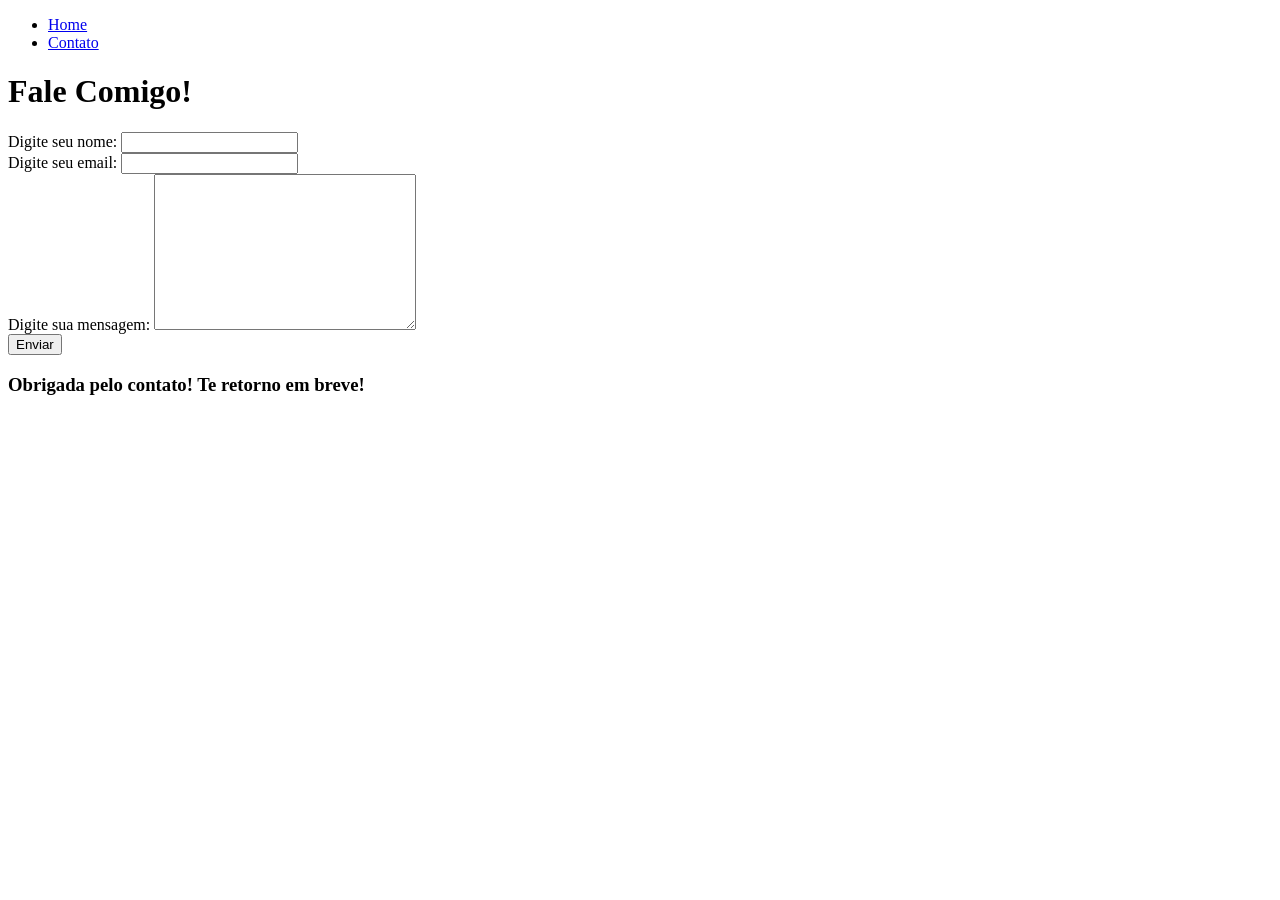
<file: introHTML/contact.html>
<!DOCTYPE html>
<html lang="pt-br">
<head>
    <meta charset="UTF-8">
    <meta name="viewport" content="width=device-width, initial-scale=1.0">
    <title>Contato</title>
</head>
<body>
    <div>
        <ul>
            <li><a href="index.html">Home</a></li>
            <li><a href="contact.html">Contato</a></li>
        </ul>
    </div>

    <div>
        <h1>Fale Comigo!</h1>

        <form>
            <label for="nome">Digite seu nome:</label>
            <input type="text" name="nome" id="nome">
            <br>

            <label for="email">Digite seu email:</label>
            <input type="email" name="email" id="email">
            <br>

            <label for="mensagem">Digite sua mensagem:</label>
            <textarea type="mensagem" name="mensagem" id="mensagem" cols="30" rows="10"></textarea>
            <br>
            <input type="submit" value="Enviar">
        </form>
    </div>

    <h3>Obrigada pelo contato! Te retorno em breve!</h3>
</body>
</html>
</file>
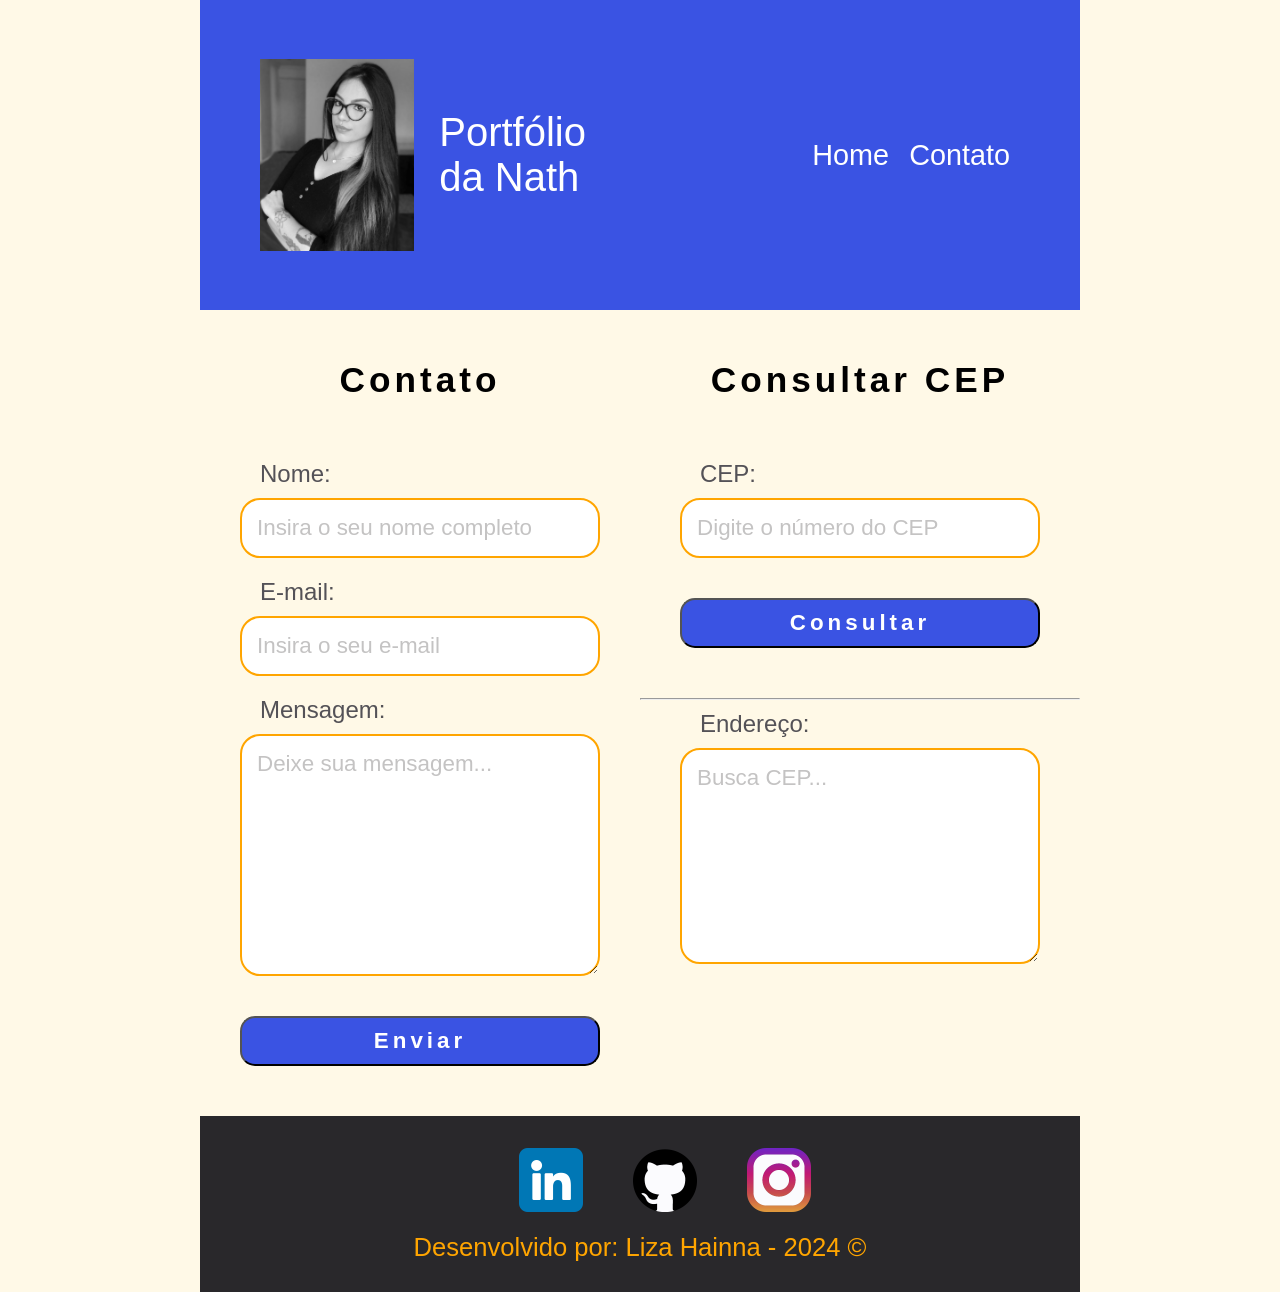
<file: portfolio/contato.html>
﻿<!DOCTYPE html>
<html lang="pt-br">

<head>
    <meta charset="UTF-8">
    <meta http-equiv="X-UA-Compatible" content="IE=edge">
    <meta name="viewport" content="width=device-width, initial-scale=1.0">
    <link rel="icon" type="image/png" href="assets/images/lara.png">
    <link rel="stylesheet" href="assets/css/style.css">
    <title>Portfólio</title>
</head>

<body>

    <nav>
        <div class="logo-info">
            <img src="assets/images/eu.png" alt="Logo">
            <span>Portfólio da Nath</span>
        </div>

        <ul>
            <li><a href="index.html">Home</a></li>
            <li><a href="contato.html">Contato</a></li>
        </ul>
    </nav>
    <main class="container-contatos">
        <section>
            <h3>Contato</h2>
                <form>
                    <div class="campos-form">
                        <label for="nome">Nome:</label>
                        <input onkeyup="validarNome()" id="nome" name="nome" type="text"
                            placeholder="Insira o seu nome completo">
                        <div id="txtNome"></div>
                    </div>

                    <div class="campos-form">
                        <label for="email">E-mail:</label>
                        <input onkeyup="validarEmail2()" id="email" name="email" type="text"
                            placeholder="Insira o seu e-mail">
                        <div id="txtEmail"></div>
                    </div>

                    <div class="campos-form">
                        <label for="mensagem">Mensagem:</label>
                        <textarea onkeyup="validarMensagem()" id="mensagem" name="mensagem" rows="8"
                            placeholder="Deixe sua mensagem..."></textarea>
                        <div id="txtMensagem"></div>
                        
                    <button type="button" onclick="enviarForm()">
                        Enviar
                    </button>
                    </div>
                </form>
        </section>

        <section id="formulario_buscacep">
            <h3>Consultar CEP</h3>
            <div>
                <div class="campos-form">
                    <label for="cep">CEP:</label>
                    <input onkeyup="validarCep()" id="cep" name="cep" type="text" placeholder="Digite o número do CEP">
                    <div id="txtCep"></div>
 
                <button type="button" onclick="consultarCep()">
                    Consultar
                </button>
            </div>
                <hr>
                <div class="campos-form">
                    <label for="dados">Endereço:</label>
                    <textarea id="dados" name="dados" rows="7" placeholder="Busca CEP..."></textarea>
                    <div id="txtCep"></div>
                </div>
            </div>
        </section>
    </main>

    <footer>
        <div >
            <a href="http://linkedin.com" target="_blank">
                <img src="assets/images/linkedin.png" alt="Linkedin">
            </a>
            <a href="http://github.com" target="_blank">
                <img src="assets/images/github.png" alt="Github">
            </a>
            <a href="http://instagram.com" target="_blank">
                <img src="assets/images/instagram.png" alt="Instagram">
            </a>
        </div>
        <p>Desenvolvido por: Liza Hainna - 2024 &copy;</p>
    </footer>
    <script src="./assets/js/scripts.js"></script>
</body>

</html>
</file>
<file: portfolio/assets/css/style.css>
*{
    margin: 0;
    padding: 0;
    box-sizing: border-box;
    font-family: 'Poppins', sans-serif;
}

body {
    background-color: #FFF9E7;
    margin: 0px 200px;

}

nav {
    display: flex;
    align-items: center;
    flex-direction: row;
    background-color: #3A53E3;
    height: 310px;
    width: 100%;
    padding: 0px 60px;
    justify-content: space-between;

}

.logo-info {
    display: flex;
    align-items: center;
    width: 12rem;
}

.logo-info span {
    font-size: 40px;
    color: white;
}

nav img {
    max-width: 100%;
    height: 12rem;
    padding-right: 25px;
}

nav ul {
    display: flex;
    list-style: none;
}

nav ul li a {
    padding: 0px 10px;
    text-decoration: none;
    color: white;
    font-size: 1.8em;
}

nav ul li a:hover{
    color: rgb(26, 75, 75);
}

main h1 {
    padding: 35px 0px;
}

.sobre-info {
    display: flex;
    height: 30em;
    align-items: center;
    background-color:#F8CD53;
    padding: 0px 20px;
    border-radius: 20px;
}

.sobre-info img {
    width: 17rem;
    height: 17rem;
    border-radius: 20px;
}

.sobre-info p {
    max-height: 100%;
    font-size: 1.3em;
    padding: 20px 15px;
}

.info-pitch{
    text-align: center;
    padding: 30px 30px 80px;
}

.info-pitch h2 {
    padding-bottom: 30px;
    font-size: 2.2em;
}

footer {
    display: flex;
    padding: 30px 0px;
    flex-direction: column;
    align-items: center;
    background-color: #29282B;
    width: 100%;
    height: 11rem;
}

footer div {
    display: flex;
    align-items: center;
    justify-content: center;
    width: 100%;
    height: 10rem;
}

footer img {
    width: 100%;
    height: 4em;
    padding-left: 50px;
}

footer p {
    text-align: center;
    font-size: 1.6em;
    padding-top: 15px;
    color: #FFA500;
}

/* PAGINA CONTATO */

.container-contatos {
    display: flex;
    justify-content: space-between;
}

.container-contatos section {
    width: 100%;
    display: flex;
    flex-direction: column;
}

.campos-form{
    display: flex;
    flex-direction: column;
    padding: 10px 40px;
}

.container-contatos h3 {
    text-align: center;
    font-size: 2.2em;
    padding: 50px;
    letter-spacing: 4px;
}

label {
    font-size: 1.5em;
    color: #545257;
    padding-bottom: 10px;
    padding-left: 20px;
}

input, textarea {
    padding: 15px;
    border-radius: 20px;
    font-size: 1.4em;
    border: 2px solid #FFA500;
}

::-webkit-input-placeholder {
    color: rgb(196, 195, 195);
 }

 main button {
    margin: 40px 0px;
    border-radius: 15px;
    padding: 10px;
    font-size: 1.4em;
    font-weight: bold;
    letter-spacing: 4px;
    color: white;
    background-color: #3A53E3;
 }

 main button:hover {
    cursor: pointer;
    background-color: #1a2563;
 }
</file>
